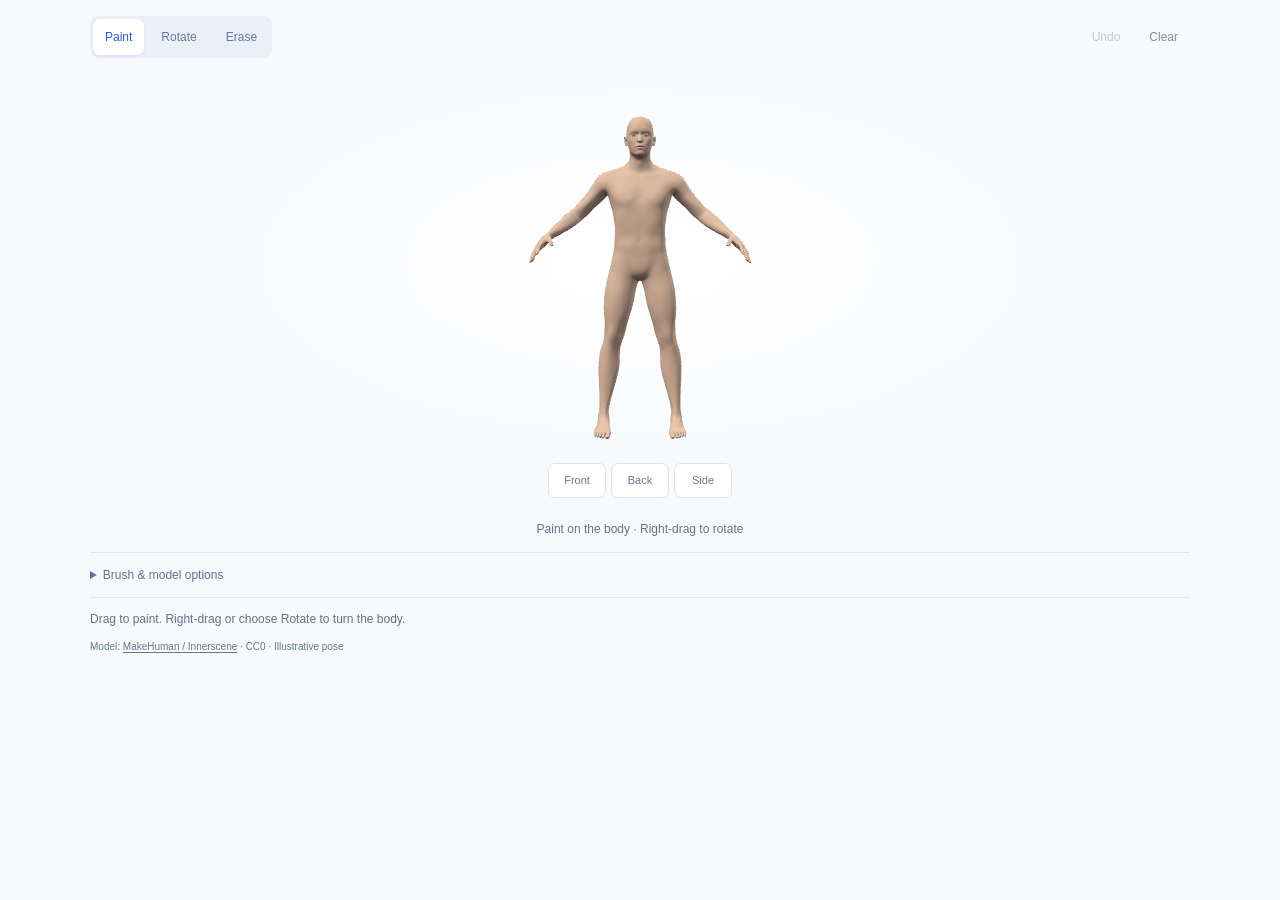
<file: body-painter/painter.html>
<!doctype html>
<html lang="en"><head><meta charset="utf-8"><meta name="viewport" content="width=device-width,initial-scale=1"><title>Body map</title><link rel="stylesheet" href="painter.css"></head>
<body><main><div id="skin-paint">
  <div class="mode-toolbar" role="group" aria-label="Interaction mode"><div class="mode-buttons"><button class="btn" data-mode="paint" aria-pressed="true">Paint</button><button class="btn" data-mode="rotate" aria-pressed="false">Rotate</button><button class="btn" data-mode="erase" aria-pressed="false">Erase</button></div><div class="edit-buttons"><button class="btn quiet" id="sp-undo">Undo</button><button class="btn quiet" id="sp-clear">Clear</button></div></div>
  <div class="stage-wrap"><div id="sp-stage" role="img" aria-label="Rotatable body model. Drag to paint; use sliders to raise the arms."></div><div class="view-toolbar" aria-label="Model views"><button class="btn" id="sp-front">Front</button><button class="btn" id="sp-back">Back</button><button class="btn" id="sp-leftview">Side</button></div></div>
  <p class="text-small text-muted" id="sp-hint">Paint on the body · Right-drag to rotate</p>
  <details class="more-tools"><summary>Brush & model options</summary><div class="tool-content"><div class="viz-controls"><label class="form-label">Mark color<select class="form-select" id="sp-color"><option value="0">Coral</option><option value="1">Blue</option><option value="2">Purple</option></select></label><label class="form-label">Brush size<input class="form-range" id="sp-size" aria-label="Brush size" type="range" min="1" max="8" value="3"></label></div><div class="viz-controls"><label class="form-label">Left arm <output id="sp-lv">0°</output><input class="form-range" id="sp-left" aria-label="Left arm angle" type="range" min="0" max="120" value="0"></label><label class="form-label">Right arm <output id="sp-rv">0°</output><input class="form-range" id="sp-right" aria-label="Right arm angle" type="range" min="0" max="120" value="0"></label></div><div class="viz-row"><span class="text-muted">More views</span><button class="btn" id="sp-top">Top</button><button class="btn" id="sp-bottom">Bottom</button></div></div></details>
  <p id="sp-status" class="text-small status" aria-live="polite">Loading body model…</p>
</div><p class="credit">Model: <a href="https://www.innerscene.com/tools/library/3d-parts/human-base-mesh-with-editable-53-bone-rig-8e7c8ab1" target="_blank" rel="noreferrer">MakeHuman / Innerscene</a> · CC0 · Illustrative pose</p></main>
<script type="importmap">{"imports":{"three":"./three.module.js"}}</script><script type="module" src="./app.js?v=symptom-flow"></script>
</body></html>
</file>
<file: body-painter/painter.css>
:root{--font-size-base:14px;--foreground:#435573;--background:#f7f9fc;--ease-out:cubic-bezier(.23,1,.32,1)}*{box-sizing:border-box}html{-webkit-tap-highlight-color:transparent;-webkit-text-size-adjust:100%;overscroll-behavior:none}body{margin:0;padding:16px;background:var(--background);color:var(--foreground);font:13px/1.5 -apple-system,BlinkMacSystemFont,"Segoe UI",sans-serif}main{margin:auto;max-width:1100px}button,select,input{font:inherit}button{touch-action:manipulation;user-select:none;cursor:pointer;transition:transform 120ms var(--ease-out),background-color 120ms ease}button:active:not(:disabled){transform:scale(.98)}button:disabled{opacity:.45;cursor:not-allowed}button:focus-visible,input:focus-visible,select:focus-visible,summary:focus-visible{outline:3px solid #7196f1;outline-offset:3px}.btn{border:1px solid #dce3ee;background:#fff;color:#657798;border-radius:7px;min-height:36px;padding:8px 11px;font-size:12px}.mode-toolbar,.mode-buttons,.edit-buttons,.view-toolbar,.viz-row{display:flex;align-items:center;gap:5px;flex-wrap:wrap}.mode-toolbar{justify-content:space-between;gap:10px}.mode-buttons{background:#eaf0f8;padding:3px;border-radius:9px}.mode-buttons .btn{border-color:transparent;background:transparent}.mode-buttons [aria-pressed=true]{background:#fff;color:#315bc7;box-shadow:0 1px 3px #2b46631c}.quiet{background:transparent;border-color:transparent;color:#7f8da5}.stage-wrap{position:relative;background:radial-gradient(ellipse at 50% 44%,#fff 0%,#f7f9fc 68%);border-radius:12px;margin-top:10px}#sp-stage{height:395px;touch-action:none;cursor:crosshair}#skin-paint canvas{display:block;width:100%;height:100%}.side-label{position:absolute;left:13px;top:41%;font-size:9px;color:#8a98af;pointer-events:none}.left-label{right:13px;left:auto}.view-toolbar{justify-content:center;padding-bottom:12px}.view-toolbar .btn{min-width:58px;font-size:11px;min-height:33px}.text-small{font-size:10px;line-height:1.6}.text-muted{color:#7585a0}p{margin:0}#sp-hint{text-align:center;margin:10px 0 13px}.more-tools{border-top:1px solid #e1e7f0;border-bottom:1px solid #e1e7f0}.more-tools summary{padding:13px 0;color:#5d7196;font-size:11px;cursor:pointer;min-height:42px}.tool-content{padding-bottom:15px;display:grid;gap:15px}.viz-controls{display:grid;grid-template-columns:1fr 1fr;gap:18px}.form-label{display:flex;gap:8px;align-items:center;flex-wrap:wrap;font-size:11px;color:#6a7f9f}.form-select{background:#fff;border:1px solid #dbe3ef;min-height:36px;padding:7px 10px;border-radius:6px;color:#596d92;width:100%}.form-range{width:100%;accent-color:#6c88bc;min-height:20px}output{margin-left:auto;font-size:10px}.viz-row{font-size:10px}.status{color:#7283a0;margin-top:12px}.credit{font-size:9px;color:#8a98ae;margin-top:10px;line-height:1.6}.credit a{color:inherit;text-underline-offset:2px}@media(hover:hover) and (pointer:fine){.btn:hover:not(:disabled){background:#edf2fb;color:#315bc7}}@media(max-width:390px){body{padding:12px}#sp-stage{height:345px}.btn{padding-inline:9px}.side-label{font-size:8px;left:5px}.left-label{left:auto;right:5px}.mode-toolbar{gap:5px}}@media(pointer:coarse){.btn,.more-tools summary{min-height:44px}.form-select{font-size:16px;min-height:44px}.form-range{min-height:32px}}@media(prefers-reduced-motion:reduce){button{transition:none}button:active:not(:disabled){transform:none}}@media(prefers-contrast:more){.text-muted,.status,.credit,.side-label{color:#445674}.btn{border-color:#8295b3}}

.text-small,.status{font-size:12px;color:#62738e}.credit{font-size:10px;color:#667992}.form-label{font-size:12px}.more-tools summary{font-size:12px}.text-muted{color:#62738e}
@media(max-width:760px){.btn,.more-tools summary{min-height:44px}}
</file>
